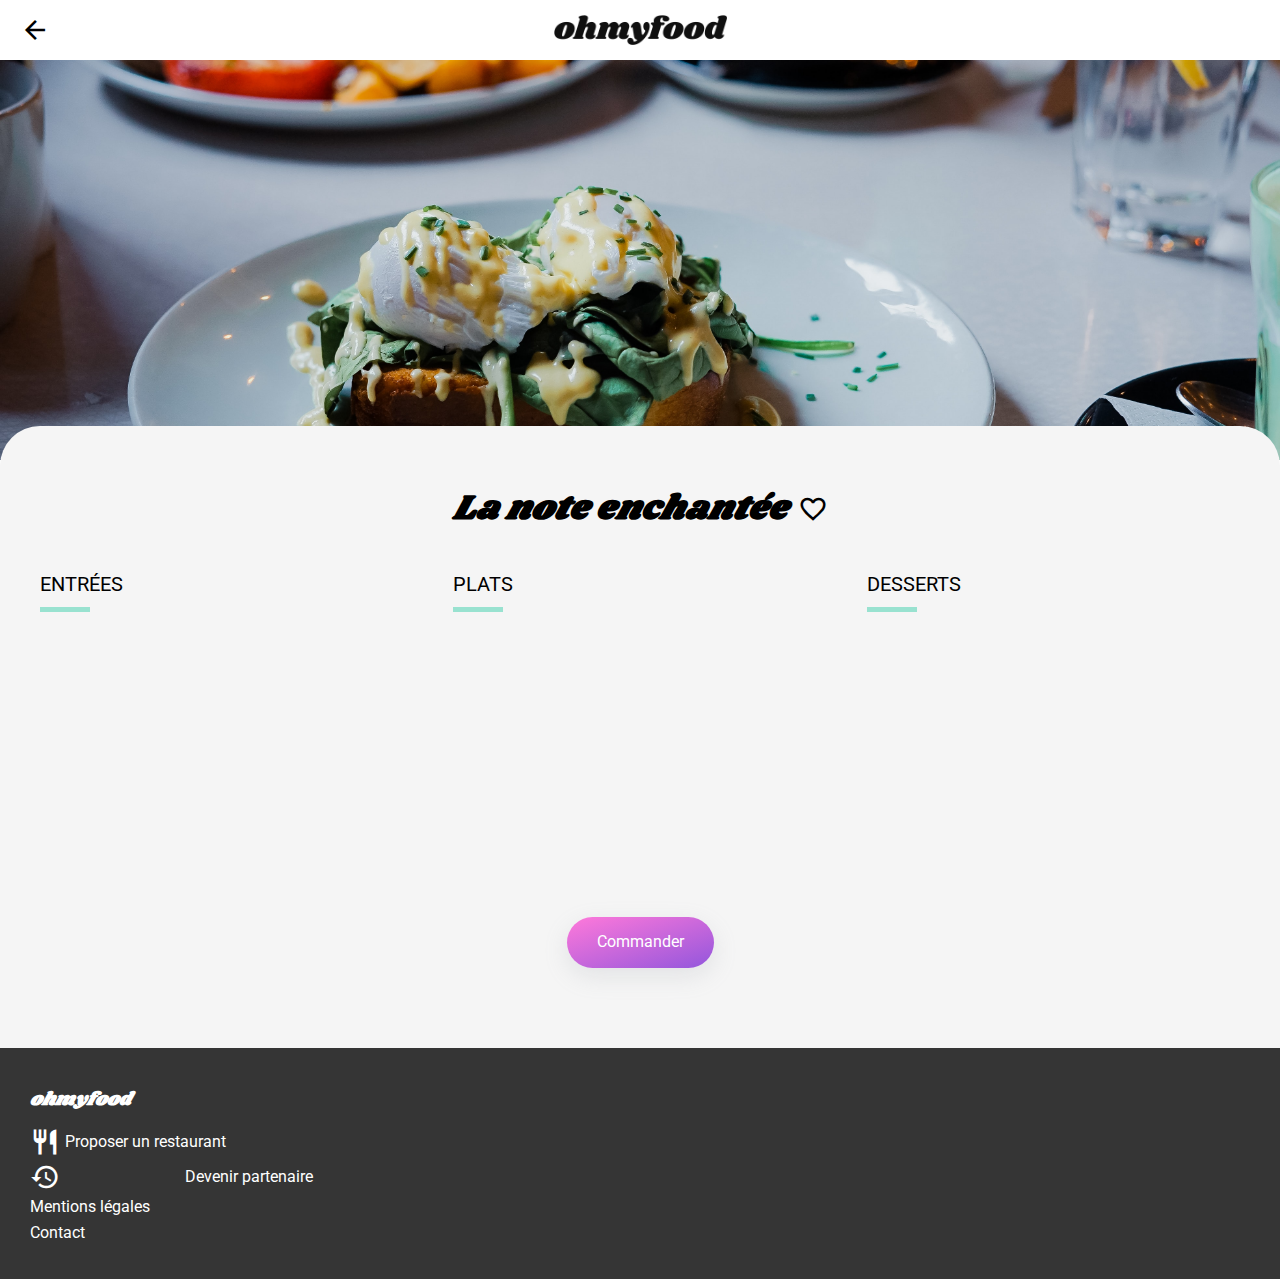
<file: restaurants/a_la_francaise.html>
<!DOCTYPE html>
<html lang="en">

<head>
    <link rel="stylesheet" href="../design/style.css">
    <link rel="stylesheet" href="../design/responsive.css">
    <link rel="preconnect" href="https://fonts.gstatic.com">
    <link
        href="https://fonts.googleapis.com/css2?family=Roboto:ital,wght@0,100;0,300;0,400;0,500;0,700;0,900;1,100;1,300;1,400;1,500;1,700;1,900&family=Shrikhand&display=swap"
        rel="stylesheet">
    <link href="https://fonts.googleapis.com/icon?family=Material+Icons" rel="stylesheet">
    <link rel="icon" href="../logos/icon_site.png">
    <meta charset="UTF-8">
    <meta http-equiv="X-UA-Compatible" content="IE=edge">
    <meta name="viewport" content="width=device-width, initial-scale=1.0">
    <title>La note enchantée - Oh my food!</title>
</head>

<body>
    <header class="header">
        <a href="../index.html" class="backLink">
            <span id="arrowIcon" class="material-icons">arrow_back</span>
        </a>
        <img class="headerLogo" src="../images/ohmyfood.png" height="30" width="173" alt="Ohmyfood logo">
    </header>
    <main>
        <img class="menuRestaurantImage" src="../images/A_la_francaise.jpg"
            alt="La note enchantée" width="302" height="378">
        <section class="menuWrapper">
            <header class="menuHeader">
                <h1 class="menuRestaurantTitle">La note enchantée</h1>
                <span class="favoriteIcon material-icons">favorite</span>
                <span class="addFavoriteIcon material-icons">favorite_border</span>
            </header>
            <div class="allMenus">
                <section class="menuList">
                    <h2 class="menuCategoryTitle">Entrées</h2>
                    <article class="menuItem">
                        <div class="menuInfo">
                            <div class="menuText">
                                <h3 class="menuTitle">Tartare de poulpe acidulé</h3>
                                <p class="menuDetails">Aux zestes d'orange</p>
                            </div>
                            <p class="menuPrice"> 25€</p>
                        </div>
                        <div class="menuSelection">
                            <span class="material-icons checkIcon">check_circle</span>
                        </div>
                    </article>
                    <article class="menuItem">
                        <div class="menuInfo">
                            <div class="menuText">
                                <h3 class="menuTitle">Velouté de légumes d'antan</h3>
                                <p class="menuDetails">Carotte, panais, topinambour</p>
                            </div>
                            <p class="menuPrice"> 35€</p>
                        </div>
                        <div class="menuSelection">
                            <span class="material-icons checkIcon">check_circle</span>
                        </div>
                    </article>
                    <article class="menuItem">
                        <div class="menuInfo">
                            <div class="menuText">
                                <h3 class="menuTitle">Soupe à l'oignon</h3>
                                <p class="menuDetails">Revisitée</p>
                            </div>
                            <p class="menuPrice"> 20€</p>
                        </div>
                        <div class="menuSelection">
                            <span class="material-icons checkIcon">check_circle</span>
                        </div>
                    </article>
                </section>
                <section class="menuList">
                    <h2 class="menuCategoryTitle">Plats</h2>
                    <article class="menuItem">
                        <div class="menuInfo">
                            <div class="menuText">
                                <h3 class="menuTitle">Coquilles Saint-Jacques</h3>
                                <p class="menuDetails">Accompagnées d'une purée de panais</p>
                            </div>
                            <p class="menuPrice">40€</p>
                        </div>
                        <div class="menuSelection">
                            <span class="material-icons checkIcon">check_circle</span>
                        </div>
                    </article>
                    <article class="menuItem">
                        <div class="menuInfo">
                            <div class="menuText">
                                <h3 class="menuTitle">Magret de canard</h3>
                                <p class="menuDetails">Et parmentier de pommes de terre</p>
                            </div>
                            <p class="menuPrice"> 35€</p>
                        </div>
                        <div class="menuSelection">
                            <span class="material-icons checkIcon">check_circle</span>
                        </div>
                    </article>
                    <article class="menuItem">
                        <div class="menuInfo">
                            <div class="menuText">
                                <h3 class="menuTitle">Pigeonneau d’Ille-et-Vilaine</h3>
                                <p class="menuDetails">Sur son lit de gnocchis aux légumes</p>
                            </div>
                            <p class="menuPrice"> 44€</p>
                        </div>
                        <div class="menuSelection">
                            <span class="material-icons checkIcon">check_circle</span>
                        </div>
                    </article>
                </section>
                <section class="menuList">
                    <h2 class="menuCategoryTitle">Desserts</h2>
                    <article class="menuItem">
                        <div class="menuInfo">
                            <div class="menuText">
                                <h3 class="menuTitle">Pétales de violettes glacés</h3>
                                <p class="menuDetails">Et purée de noisettes</p>
                            </div>
                            <p class="menuPrice">18€</p>
                        </div>
                        <div class="menuSelection">
                            <span class="material-icons checkIcon">check_circle</span>
                        </div>
                    </article>
                    <article class="menuItem">
                        <div class="menuInfo">
                            <div class="menuText">
                                <h3 class="menuTitle">Fondant au chocolat</h3>
                                <p class="menuDetails">Revisité</p>
                            </div>
                            <p class="menuPrice">22€</p>
                        </div>
                        <div class="menuSelection">
                            <span class="material-icons checkIcon">check_circle</span>
                        </div>
                    </article>
                    <article class="menuItem">
                        <div class="menuInfo">
                            <div class="menuText">
                                <h3 class="menuTitle">Millefeuille croustillant</h3>
                                <p class="menuDetails">Myrtilles et pâte d’amande</p>
                            </div>
                            <p class="menuPrice">23€</p>
                        </div>
                        <div class="menuSelection">
                            <span id="checkIcon" class="material-icons checkIcon">check_circle</span>
                        </div>
                    </article>
                </section>
            </div>
            <div class="mainButton">
                Commander
            </div>
        </section>
    </main>
    <footer>
        <h3 class="footerTitle">ohmyfood</h3>
        <nav>
            <a href="#" class="footerLink">
                <span class="material-icons footerIcon">restaurant</span>
                Proposer un restaurant
            </a>
            <a href="#" class="footerLink">
                <span class="material-icons footerIcon">history_edu</span>
                Devenir partenaire
            </a>
            <a href="#" class="footerLink">Mentions légales</a>
            <a href="mailto:wael060606@gmail.com" class="footerLink">Contact</a>
        </nav>
    </footer>
</body>

</html>
</file>
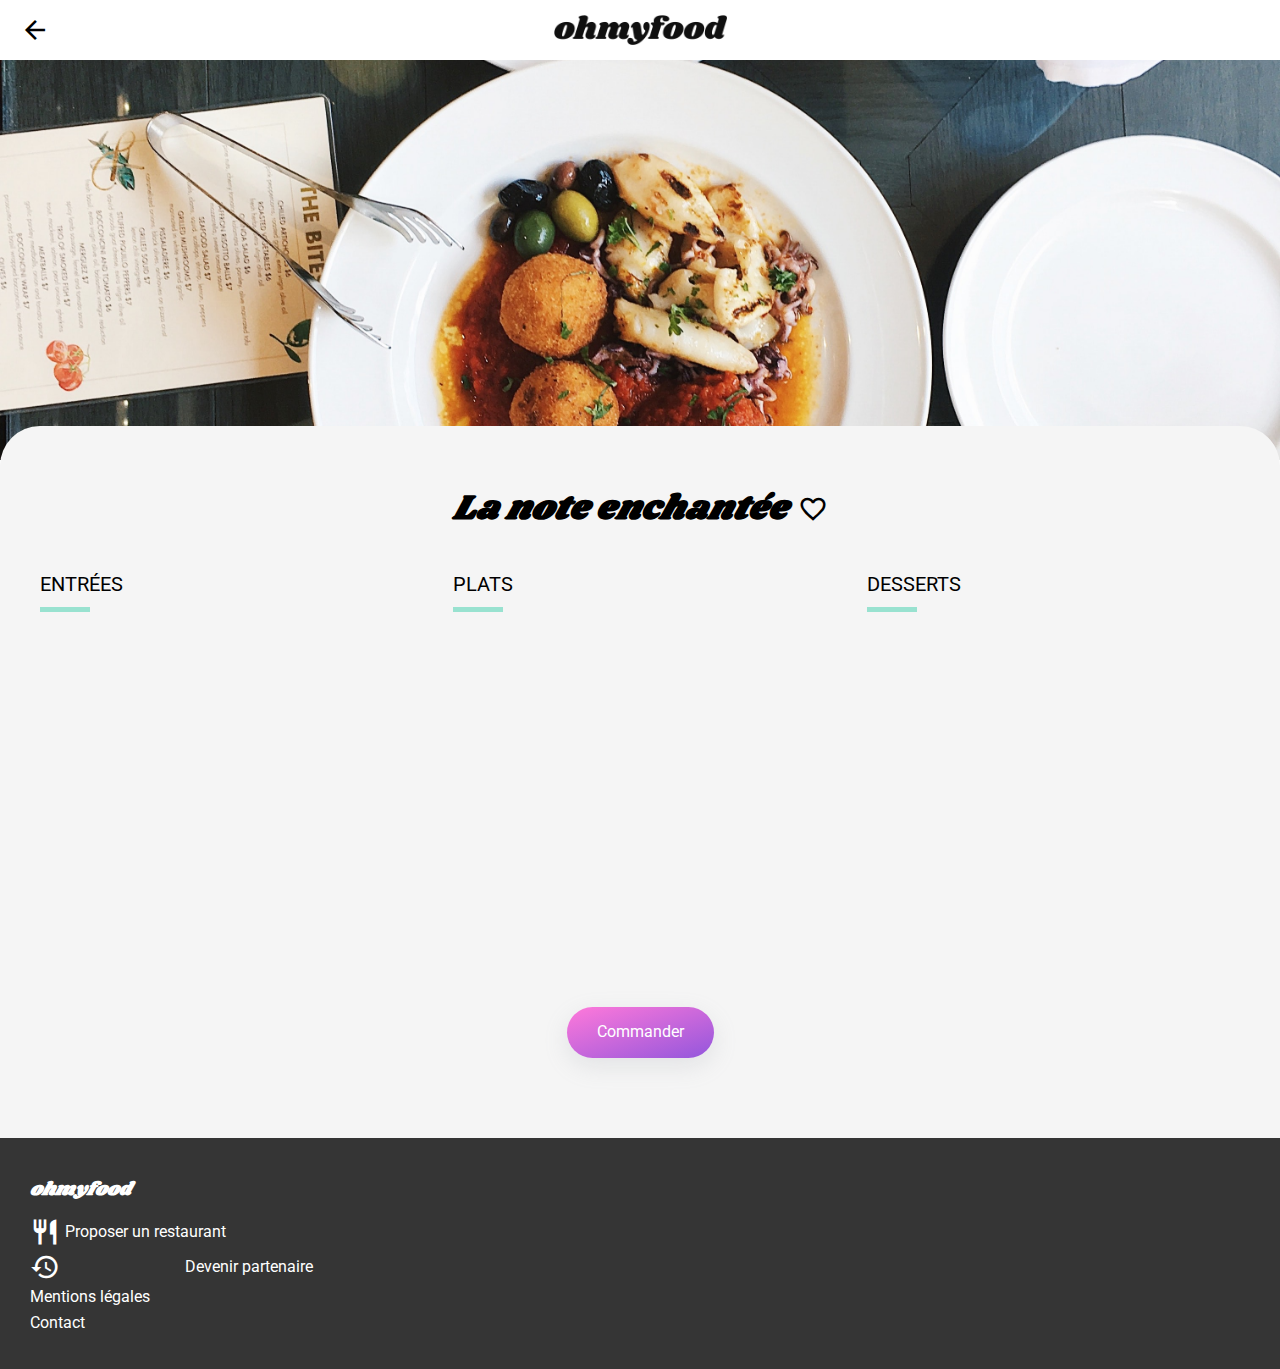
<file: restaurants/La_note_enchantee.html>
<!DOCTYPE html>
<html lang="en">

<head>
    <link rel="stylesheet" href="../design/style.css">
    <link rel="stylesheet" href="../design/responsive.css">
    <link rel="preconnect" href="https://fonts.gstatic.com">
    <link
        href="https://fonts.googleapis.com/css2?family=Roboto:ital,wght@0,100;0,300;0,400;0,500;0,700;0,900;1,100;1,300;1,400;1,500;1,700;1,900&family=Shrikhand&display=swap"
        rel="stylesheet">
    <link href="https://fonts.googleapis.com/icon?family=Material+Icons" rel="stylesheet">
    <link rel="icon" href="../logos/icon_site.png">
    <meta charset="UTF-8">
    <meta http-equiv="X-UA-Compatible" content="IE=edge">
    <meta name="viewport" content="width=device-width, initial-scale=1.0">
    <title>La note enchantée - Oh my food!</title>
</head>

<body>
    <header class="header">
        <a href="../index.html" class="backLink">
            <span id="arrowIcon" class="material-icons">arrow_back</span>
        </a>
        <img class="headerLogo" src="../images/ohmyfood.png" height="30" width="173" alt="Ohmyfood logo">
    </header>
    <main>
        <img class="menuRestaurantImage" src="../images/La_note_enchantee.jpg" alt="La note enchantée"
            width="302" height="378">
        <section class="menuWrapper">
            <header class="menuHeader">
                <h1 class="menuRestaurantTitle">La note enchantée</h1>
                <span class="favoriteIcon material-icons">favorite</span>
                <span class="addFavoriteIcon material-icons">favorite_border</span>
            </header>
            <div class="allMenus">
                <section class="menuList">
                    <h2 class="menuCategoryTitle">Entrées</h2>
                    <article class="menuItem">
                        <div class="menuInfo">
                            <div class="menuText">
                                <h3 class="menuTitle">Ravioles de foie gras</h3>
                                <p class="menuDetails">Accompagnés de leur crème à la truffe</p>
                            </div>
                            <p class="menuPrice"> 25€</p>
                        </div>
                        <div class="menuSelection">
                            <span class="material-icons checkIcon">check_circle</span>
                        </div>
                    </article>
                    <article class="menuItem">
                        <div class="menuInfo">
                            <div class="menuText">
                                <h3 class="menuTitle">Caviar osciètre</h3>
                                <p class="menuDetails">Sur blini à la farine de blé noir</p>
                            </div>
                            <p class="menuPrice"> 35€</p>
                        </div>
                        <div class="menuSelection">
                            <span class="material-icons checkIcon">check_circle</span>
                        </div>
                    </article>
                    <article class="menuItem">
                        <div class="menuInfo">
                            <div class="menuText">
                                <h3 class="menuTitle">Homard et espuma de potiron</h3>
                                <p class="menuDetails">Mariné aux zestes d'orange</p>
                            </div>
                            <p class="menuPrice"> 20€</p>
                        </div>
                        <div class="menuSelection">
                            <span class="material-icons checkIcon">check_circle</span>
                        </div>
                    </article>
                    <article class="menuItem">
                        <div class="menuInfo">
                            <div class="menuText">
                                <h3 class="menuTitle">Foie gras de canard cuit entier</h3>
                                <p class="menuDetails">Confiture de figue et pain toasté</p>
                            </div>
                            <p class="menuPrice"> 35€</p>
                        </div>
                        <div class="menuSelection">
                            <span class="material-icons checkIcon">check_circle</span>
                        </div>
                    </article>
                </section>
                <section class="menuList">
                    <h2 class="menuCategoryTitle">Plats</h2>
                    <article class="menuItem">
                        <div class="menuInfo">
                            <div class="menuText">
                                <h3 class="menuTitle">Noix de coquilles Saint-Jacques</h3>
                                <p class="menuDetails">Sur lit de purée de céleri-rave</p>
                            </div>
                            <p class="menuPrice">40€</p>
                        </div>
                        <div class="menuSelection">
                            <span class="material-icons checkIcon">check_circle</span>
                        </div>
                    </article>
                    <article class="menuItem">
                        <div class="menuInfo">
                            <div class="menuText">
                                <h3 class="menuTitle">Langoustine poêlée</h3>
                                <p class="menuDetails">Purée de patate douce</p>
                            </div>
                            <p class="menuPrice"> 35€</p>
                        </div>
                        <div class="menuSelection">
                            <span class="material-icons checkIcon">check_circle</span>
                        </div>
                    </article>
                    <article class="menuItem">
                        <div class="menuInfo">
                            <div class="menuText">
                                <h3 class="menuTitle">Mijoté de queue de boeuf</h3>
                                <p class="menuDetails">Et riz sauvage aux zestes de citron</p>
                            </div>
                            <p class="menuPrice"> 44€</p>
                        </div>
                        <div class="menuSelection">
                            <span class="material-icons checkIcon">check_circle</span>
                        </div>
                    </article>
                </section>
                <section class="menuList">
                    <h2 class="menuCategoryTitle">Desserts</h2>
                    <article class="menuItem">
                        <div class="menuInfo">
                            <div class="menuText">
                                <h3 class="menuTitle">Macaron noisette et chocolat</h3>
                                <p class="menuDetails">Glace au caramel brun et sel de Guérande</p>
                            </div>
                            <p class="menuPrice">18€</p>
                        </div>
                        <div class="menuSelection">
                            <span class="material-icons checkIcon">check_circle</span>
                        </div>
                    </article>
                    <article class="menuItem">
                        <div class="menuInfo">
                            <div class="menuText">
                                <h3 class="menuTitle">Baba au rhum revisité</h3>
                                <p class="menuDetails">Avec son coulis de citron</p>
                            </div>
                            <p class="menuPrice">22€</p>
                        </div>
                        <div class="menuSelection">
                            <span class="material-icons checkIcon">check_circle</span>
                        </div>
                    </article>
                    <article class="menuItem">
                        <div class="menuInfo">
                            <div class="menuText">
                                <h3 class="menuTitle">Tarte au citron meringuée</h3>
                                <p class="menuDetails">Déstructurée</p>
                            </div>
                            <p class="menuPrice">23€</p>
                        </div>
                        <div class="menuSelection">
                            <span class="material-icons checkIcon">check_circle</span>
                        </div>
                    </article>
                </section>
            </div>
            <div class="mainButton">
                Commander
            </div>
        </section>
    </main>
    <footer>
        <h3 class="footerTitle">ohmyfood</h3>
        <nav>
            <a href="#" class="footerLink">
                <span class="material-icons footerIcon">restaurant</span>
                Proposer un restaurant
            </a>
            <a href="#" class="footerLink">
                <span class="material-icons footerIcon">history_edu</span>
                Devenir partenaire
            </a>
            <a href="#" class="footerLink">Mentions légales</a>
            <a href="mailto:wael060606@gmail.com" class="footerLink">Contact</a>
        </nav>
    </footer>
</body>

</html>
</file>
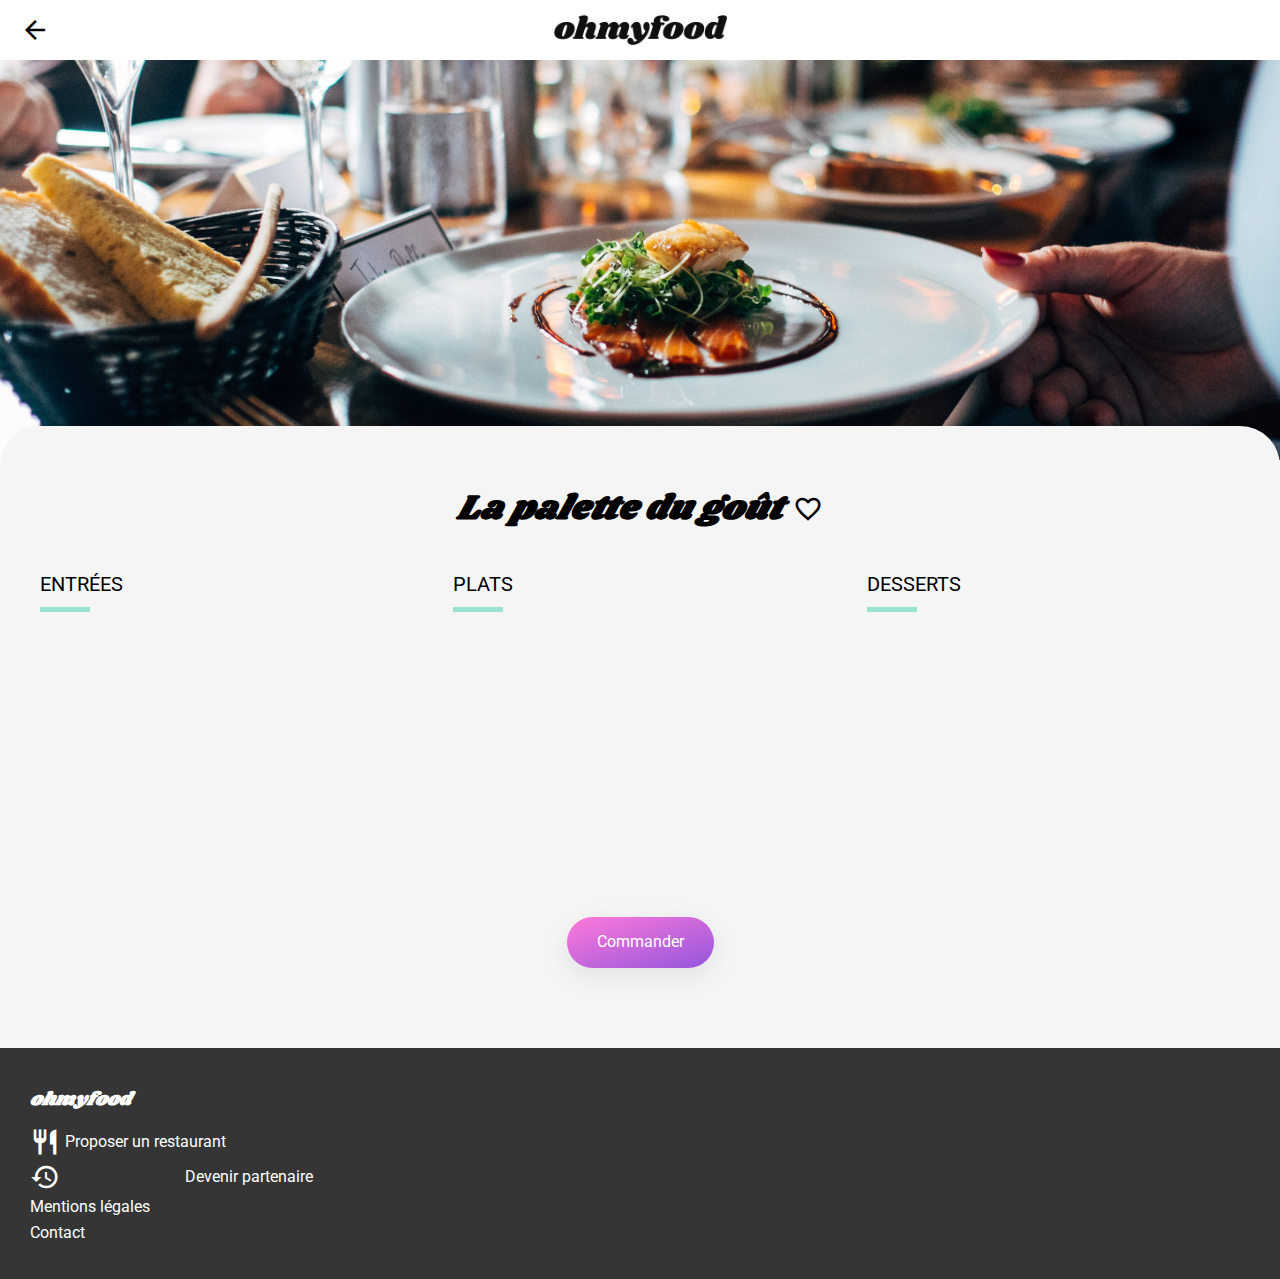
<file: restaurants/la_palette_du_gout.html>
<!DOCTYPE html>
<html lang="en">

<head>
    <link rel="stylesheet" href="../design/style.css">
    <link rel="stylesheet" href="../design/responsive.css">
    <link rel="preconnect" href="https://fonts.gstatic.com">
    <link
        href="https://fonts.googleapis.com/css2?family=Roboto:ital,wght@0,100;0,300;0,400;0,500;0,700;0,900;1,100;1,300;1,400;1,500;1,700;1,900&family=Shrikhand&display=swap"
        rel="stylesheet">
    <link href="https://fonts.googleapis.com/icon?family=Material+Icons" rel="stylesheet">
    <link rel="icon" href="../logos/icon_site.png">
    <meta charset="UTF-8">
    <meta http-equiv="X-UA-Compatible" content="IE=edge">
    <meta name="viewport" content="width=device-width, initial-scale=1.0">
    <title>La palette du goût - Oh my food!</title>
</head>

<body>
    <header class="header">
        <a href="../index.html" class="backLink">
            <span id="arrowIcon" class="material-icons">arrow_back</span>
        </a>
        <img class="headerLogo" src="../images/ohmyfood.png" height="30" width="173" alt="Ohmyfood logo">
    </header>
    <main>
        <img class="menuRestaurantImage" src="../images/La_palette_du_gout.jpg"
            alt="La note enchantée" width="302" height="378">
        <section class="menuWrapper">
            <header class="menuHeader">
                <h1 class="menuRestaurantTitle">La palette du goût</h1>
                <span class="favoriteIcon material-icons">favorite</span>
                <span class="addFavoriteIcon material-icons">favorite_border</span>
            </header>
            <div class="allMenus">
                <section class="menuList">
                    <h2 class="menuCategoryTitle">Entrées</h2>
                    <article class="menuItem">
                        <div class="menuInfo">
                            <div class="menuText">
                                <h3 class="menuTitle">Fricassée d'escargot</h3>
                                <p class="menuDetails">Au piment d'Espelette</p>
                            </div>
                            <p class="menuPrice"> 25€</p>
                        </div>
                        <div class="menuSelection">
                            <span class="material-icons checkIcon">check_circle</span>
                        </div>
                    </article>
                    <article class="menuItem">
                        <div class="menuInfo">
                            <div class="menuText">
                                <h3 class="menuTitle">Foie gras de canard mi-cuit</h3>
                                <p class="menuDetails">Et ses copeaux de truffe noire</p>
                            </div>
                            <p class="menuPrice"> 35€</p>
                        </div>
                        <div class="menuSelection">
                            <span class="material-icons checkIcon">check_circle</span>
                        </div>
                    </article>
                    <article class="menuItem">
                        <div class="menuInfo">
                            <div class="menuText">
                                <h3 class="menuTitle">Oeuf au plat</h3>
                                <p class="menuDetails">Assaisonné à la truffe sur lit de caviar</p>
                            </div>
                            <p class="menuPrice"> 20€</p>
                        </div>
                        <div class="menuSelection">
                            <span class="material-icons checkIcon">check_circle</span>
                        </div>
                    </article>
                </section>
                <section class="menuList">
                    <h2 class="menuCategoryTitle">Plats</h2>
                    <article class="menuItem">
                        <div class="menuInfo">
                            <div class="menuText">
                                <h3 class="menuTitle">Filet de boeuf aux herbes</h3>
                                <p class="menuDetails">Accompagné de sa ribambelle de légumes</p>
                            </div>
                            <p class="menuPrice">40€</p>
                        </div>
                        <div class="menuSelection">
                            <span class="material-icons checkIcon">check_circle</span>
                        </div>
                    </article>
                    <article class="menuItem">
                        <div class="menuInfo">
                            <div class="menuText">
                                <h3 class="menuTitle">Parmentier de queue de boeuf</h3>
                                <p class="menuDetails">À la truffe noire sur sa purée de panais</p>
                            </div>
                            <p class="menuPrice"> 35€</p>
                        </div>
                        <div class="menuSelection">
                            <span class="material-icons checkIcon">check_circle</span>
                        </div>
                    </article>
                    <article class="menuItem">
                        <div class="menuInfo">
                            <div class="menuText">
                                <h3 class="menuTitle">Filet de turbot</h3>
                                <p class="menuDetails">Aux agrumes</p>
                            </div>
                            <p class="menuPrice"> 44€</p>
                        </div>
                        <div class="menuSelection">
                            <span class="material-icons checkIcon">check_circle</span>
                        </div>
                    </article>
                </section>
                <section class="menuList">
                    <h2 class="menuCategoryTitle">Desserts</h2>
                    <article class="menuItem">
                        <div class="menuInfo">
                            <div class="menuText">
                                <h3 class="menuTitle">Paris-Brest</h3>
                                <p class="menuDetails">Revisité</p>
                            </div>
                            <p class="menuPrice">18€</p>
                        </div>
                        <div class="menuSelection">
                            <span class="material-icons checkIcon">check_circle</span>
                        </div>
                    </article>
                    <article class="menuItem">
                        <div class="menuInfo">
                            <div class="menuText">
                                <h3 class="menuTitle">Macaron au chocolat d'exception</h3>
                                <p class="menuDetails">Et glace à la vanille de Madagascar</p>
                            </div>
                            <p class="menuPrice">22€</p>
                        </div>
                        <div class="menuSelection">
                            <span class="material-icons checkIcon">check_circle</span>
                        </div>
                    </article>
                    <article class="menuItem">
                        <div class="menuInfo">
                            <div class="menuText">
                                <h3 class="menuTitle">Mousse au chocolat</h3>
                                <p class="menuDetails">Au piment d'Espelette et à la truffe noire</p>
                            </div>
                            <p class="menuPrice">23€</p>
                        </div>
                        <div class="menuSelection">
                            <span class="material-icons checkIcon">check_circle</span>
                        </div>
                    </article>
                </section>
            </div>
            <div class="mainButton">
                Commander
            </div>
        </section>
    </main>
    <footer>
        <h3 class="footerTitle">ohmyfood</h3>
        <nav>
            <a href="#" class="footerLink">
                <span class="material-icons footerIcon">restaurant</span>
                Proposer un restaurant
            </a>
            <a href="#" class="footerLink">
                <span class="material-icons footerIcon">history_edu</span>
                Devenir partenaire
            </a>
            <a href="#" class="footerLink">Mentions légales</a>
            <a href="mailto:wael060606@gmail.com" class="footerLink">Contact</a>
        </nav>
    </footer>
</body>

</html>
</file>
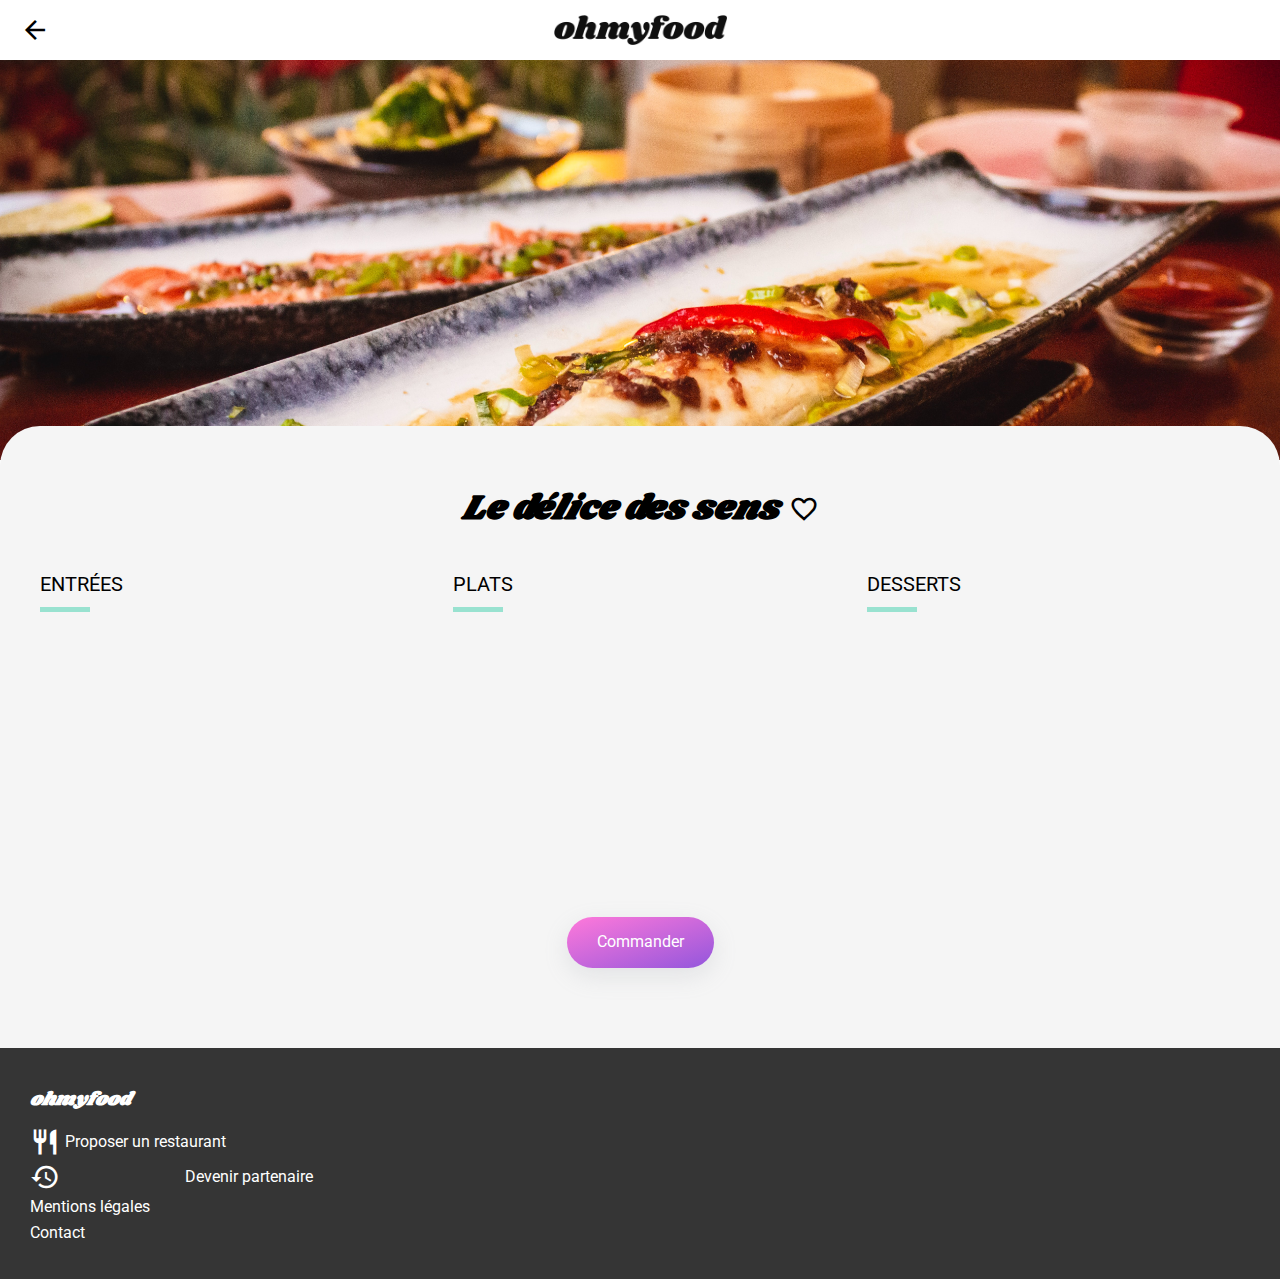
<file: restaurants/le_delice_des_sens.html>
<!DOCTYPE html>
<html lang="en">

<head>
    <link rel="stylesheet" href="../design/style.css">
    <link rel="stylesheet" href="../design/responsive.css">
    <link rel="preconnect" href="https://fonts.gstatic.com">
    <link
        href="https://fonts.googleapis.com/css2?family=Roboto:ital,wght@0,100;0,300;0,400;0,500;0,700;0,900;1,100;1,300;1,400;1,500;1,700;1,900&family=Shrikhand&display=swap"
        rel="stylesheet">
    <link href="https://fonts.googleapis.com/icon?family=Material+Icons" rel="stylesheet">
    <link rel="icon" href="../logos/icon_site.png">
    <meta charset="UTF-8">
    <meta http-equiv="X-UA-Compatible" content="IE=edge">
    <meta name="viewport" content="width=device-width, initial-scale=1.0">
    <title>Le délice des sens - Oh my food!</title>
</head>

<body>
    <header class="header">
        <a href="../index.html" class="backLink">
            <span id="arrowIcon" class="material-icons">arrow_back</span>
        </a>
        <img class="headerLogo" src="../images/ohmyfood.png" height="30" width="173" alt="Ohmyfood logo">
    </header>
    <main>
        <img class="menuRestaurantImage" src="../images/Le_delice_des_sens.jpg"
            alt="La note enchantée" width="302" height="378">
        <section class="menuWrapper">
            <header class="menuHeader">
                <h1 class="menuRestaurantTitle">Le délice des sens</h1>
                <span class="favoriteIcon material-icons">favorite</span>
                <span class="addFavoriteIcon material-icons">favorite_border</span>
            </header>
            <div class="allMenus">
                <section class="menuList">
                    <h2 class="menuCategoryTitle">Entrées</h2>
                    <article class="menuItem">
                        <div class="menuInfo">
                            <div class="menuText">
                                <h3 class="menuTitle">Tartare de thon</h3>
                                <p class="menuDetails">Assaisonné au yuzu</p>
                            </div>
                            <p class="menuPrice"> 25€</p>
                        </div>
                        <div class="menuSelection">
                            <span class="material-icons checkIcon">check_circle</span>
                        </div>
                    </article>
                    <article class="menuItem">
                        <div class="menuInfo">
                            <div class="menuText">
                                <h3 class="menuTitle">Bouchée de homard croustillant</h3>
                                <p class="menuDetails">Et sa farandole de petits légumes</p>
                            </div>
                            <p class="menuPrice"> 35€</p>
                        </div>
                        <div class="menuSelection">
                            <span class="material-icons checkIcon">check_circle</span>
                        </div>
                    </article>
                    <article class="menuItem">
                        <div class="menuInfo">
                            <div class="menuText">
                                <h3 class="menuTitle">Velouté de cèpes</h3>
                                <p class="menuDetails">Aux truffes</p>
                            </div>
                            <p class="menuPrice"> 20€</p>
                        </div>
                        <div class="menuSelection">
                            <span class="material-icons checkIcon">check_circle</span>
                        </div>
                    </article>
                </section>
                <section class="menuList">
                    <h2 class="menuCategoryTitle">Plats</h2>
                    <article class="menuItem">
                        <div class="menuInfo">
                            <div class="menuText">
                                <h3 class="menuTitle">Poulet rôti aux herbes de Provence</h3>
                                <p class="menuDetails">Et sa crème de truffe</p>
                            </div>
                            <p class="menuPrice">40€</p>
                        </div>
                        <div class="menuSelection">
                            <span class="material-icons checkIcon">check_circle</span>
                        </div>
                    </article>
                    <article class="menuItem">
                        <div class="menuInfo">
                            <div class="menuText">
                                <h3 class="menuTitle">Langouste rôtie</h3>
                                <p class="menuDetails">Et ses légumes de saison</p>
                            </div>
                            <p class="menuPrice"> 35€</p>
                        </div>
                        <div class="menuSelection">
                            <span class="material-icons checkIcon">check_circle</span>
                        </div>
                    </article>
                    <article class="menuItem">
                        <div class="menuInfo">
                            <div class="menuText">
                                <h3 class="menuTitle">Côte de boeuf Angus</h3>
                                <p class="menuDetails">Et sa purée de panais</p>
                            </div>
                            <p class="menuPrice"> 44€</p>
                        </div>
                        <div class="menuSelection">
                            <span class="material-icons checkIcon">check_circle</span>
                        </div>
                    </article>
                </section>
                <section class="menuList">
                    <h2 class="menuCategoryTitle">Desserts</h2>
                    <article class="menuItem">
                        <div class="menuInfo">
                            <div class="menuText">
                                <h3 class="menuTitle">Farandole de desserts</h3>
                                <p class="menuDetails">Du chef</p>
                            </div>
                            <p class="menuPrice">18€</p>
                        </div>
                        <div class="menuSelection">
                            <span class="material-icons checkIcon">check_circle</span>
                        </div>
                    </article>
                    <article class="menuItem">
                        <div class="menuInfo">
                            <div class="menuText">
                                <h3 class="menuTitle">Crème brulée</h3>
                                <p class="menuDetails">Revisitée</p>
                            </div>
                            <p class="menuPrice">22€</p>
                        </div>
                        <div class="menuSelection">
                            <span class="material-icons checkIcon">check_circle</span>
                        </div>
                    </article>
                    <article class="menuItem">
                        <div class="menuInfo">
                            <div class="menuText">
                                <h3 class="menuTitle">Tiramisu</h3>
                                <p class="menuDetails">À la noisette</p>
                            </div>
                            <p class="menuPrice">23€</p>
                        </div>
                        <div class="menuSelection">
                            <span class="material-icons checkIcon">check_circle</span>
                        </div>
                    </article>
                </section>
            </div>
            <div class="mainButton">
                Commander
            </div>
        </section>
    </main>
    <footer>
        <h3 class="footerTitle">ohmyfood</h3>
        <nav>
            <a href="#" class="footerLink">
                <span class="material-icons footerIcon">restaurant</span>
                Proposer un restaurant
            </a>
            <a href="#" class="footerLink">
                <span class="material-icons footerIcon">history_edu</span>
                Devenir partenaire
            </a>
            <a href="#" class="footerLink">Mentions légales</a>
            <a href="mailto:wael060606@gmail.com" class="footerLink">Contact</a>
        </nav>
    </footer>
</body>

</html>
</file>
<file: design/style.css>
@keyframes slideup {
    from {
        transform: translatey(20px);
        opacity: 0%;
    }

    to {
        transform: translatey(0px);
        opacity: 100%;
    }
}

@keyframes fadein {
    from {
        opacity: 0%;
    }

    to {
        opacity: 100%;
    }
}

@keyframes fadeout {
    from {
        opacity: 100%;
    }

    to {
        opacity: 0%;
        visibility: hidden;
    }
}

@keyframes spinner {
    from {
        transform: rotate(0deg);
    }

    to {
        transform: rotate(360deg);
    }
}

@keyframes spinneroff {
    from {
        transform: rotate(360deg);
    }

    to {
        transform: rotate(0deg);
    }
}

* {
    margin: 0;
    box-sizing: border-box;
}

html {
    font-size: 62.5%;
    line-height: 1.3;
}

body {
    font-size: 1.6rem;
    font-family: "Roboto", sans-serif;
    margin: 0 0;
}

a {
    color: inherit;
    text-decoration: inherit;
}

.header {
    background: white;
    z-index: 2;
    font-family: "Shrikhand", cursive;
    font-size: 2.5rem;
    height: 6rem;
    box-shadow: rgba(149, 157, 165, 0.2) 0px 8px 24px;
    top: 0;
    display: flex;
    align-items: center;
}

.header .backLink {
    margin-left: 2rem;
    position: absolute;
    cursor: pointer;
    display: flex;
    align-items: center;
}

.header .headerLogo {
    margin: auto;
    height: 3rem;
}

main {
    position: relative;
}

footer {
    width: 100%;
    background: #353535;
    color: white;
    padding: 3rem;
    display: flex;
    flex-direction: column;
}

footer .footerTitle {
    font-family: "Shrikhand", cursive;
    font-style: italic;
    font-weight: 700;
    margin: 1rem 0rem;
}

footer .footerLink {
    margin: 0.5rem 0rem;
    align-items: center;
    display: flex;
    gap: 0.5rem;
}

footer .material-icons.footerIcon {
    font-size: 1.5rem;
}

.material-icons{
    font-size: 30px!important;
}

.mainButton {
    color: white;
    padding: 1.5rem 3rem;
    text-align: center;
    background: #ff79da;
    background: linear-gradient(162deg, #ff79da 0%, #9356dc 100%);
    width: min-content;
    white-space: nowrap;
    margin: 4rem auto;
    border-radius: 30px;
    box-shadow: rgba(149, 157, 165, 0.2) 0px 8px 24px;
    cursor: pointer;
    transition: 0.2s ease-in-out;
}

.mainButton:hover {
    filter: brightness(1.1);
    box-shadow: rgba(50, 50, 93, 0.25) 0px 30px 60px -12px, rgba(0, 0, 0, 0.3) 0px 18px 36px -18px;
}

.favoriteIcon {
    cursor: pointer;
    opacity: 0%;
    background: linear-gradient(162deg, #ff79da 0%, #9356dc 100%);
    background-clip: text;
    -webkit-background-clip: text;
    -webkit-text-fill-color: transparent;
    grid-area: 1/2;
    transition: opacity 0.3s ease-in-out;
    position: relative;
}

.favoriteIcon:hover {
    opacity: 100%;
}

.favoriteIcon:hover~.addFavoriteIcon {
    color: #9356dc;
}

.addFavoriteIcon {
    cursor: pointer;
    grid-area: 1/2;
    transition: color 0.2s ease-in-out;
}

.heroItem {
    background: whitesmoke;
    padding: 3rem;
    display: flex;
    text-align: center;
    flex-direction: column;
    justify-content: center;
}

.heroItem .heroTitle {
    font-size: 2.6rem;
    padding: 2rem;
}

.heroItem .heroText {
    font-size: 1.8rem;
    font-weight: 200;
}

.homeSection {
    padding: 6rem 2rem;
}

.homeSection .sectionTitle {
    margin-bottom: 2rem;
}

.locationItem {
    background: #eaeaea;
    font-weight: 500;
    padding: 2rem;
    display: flex;
    align-items: center;
    justify-content: center;
    gap: 0.5rem;
}

.gridList {
    display: grid;
    row-gap: 2rem;
}

.orderCard {
    background: #f6f6f6;
    padding: 3rem;
    box-shadow: rgba(50, 50, 93, 0) 0px 5px 20px 0px, rgba(0, 0, 0, 0.3) -1px 5px 30px -10px;
    border-radius: 2rem;
    margin-left: 1.5rem;
    position: relative;
    display: flex;
    align-items: center;
    gap: 2rem;
}

.orderCard .orderNumber {
    background: #9356dc;
    color: white;
    width: 3rem;
    height: 3rem;
    border-radius: 50%;
    position: absolute;
    left: -1.5rem;
    display: flex;
    align-items: center;
    justify-content: center;
}

.orderCard .orderIcon {
    color: #7e7e7e;
}

.restaurantSection {
    background: #f6f6f6;
}

.restaurantItem {
    width: 100%;
    min-width: 2.3rem;
    border-radius: 2rem;
    box-shadow: rgba(149, 157, 165, 0.2) 0px 8px 24px;
    cursor: pointer;
    position: relative;
    transition: filter 0.2s ease-in-out, box-shadow 0.2s ease-in-out;
}

.restaurantItem:hover {
    filter: brightness(1.1);
    box-shadow: rgba(50, 50, 93, 0.25) 0px 30px 60px -12px, rgba(0, 0, 0, 0.3) 0px 18px 36px -18px;
}

.restaurantItem .restaurantImage {
    height: 18rem;
    object-fit: cover;
    width: 100%;
    border-radius: 2rem 2rem 0 0;
}

.restaurantItem .restaurantInfo {
    padding: 2rem;
    display: grid;
    grid-template-columns: auto auto;
    align-items: center;
    justify-content: space-between;
}

.restaurantItem .restaurantName {
    font-weight: 600;
    margin-bottom: 0.5rem;
    font-size: 1.6rem;
}

.tag {
    background: #a9e0d1;
    color: #3b8468;
    font-weight: 500;
    padding: 0.7rem 1.5rem;
    border-radius: 0.3rem;
    position: absolute;
    top: 1.5rem;
    right: 1.5rem;
}

.noEffects {
    text-decoration: none;
}

.gridList{
    max-width: 1280px;
    margin: auto;
    padding-bottom: 2%;
    position: relative;
    display: grid;
    grid-template-columns: repeat(2, 1fr)!important;
    column-gap: 2rem;
    row-gap: 2rem;
}

.gridList2{
    grid-template-columns: repeat(auto-fit, minmax(25rem, 1fr))!important;
}

.menuRestaurantImage {
    object-fit: cover;
    width: 100%;
    max-height: 30rem;
}

.menuWrapper {
    width: 100%;
    border-radius: 4rem 4rem 0 0;
    background: whitesmoke;
    padding: 2rem;
    position: relative;
    margin-top: -4rem;
}

.menuHeader {
    margin-top: 2rem;
    margin-bottom: 4rem;
    gap: 1rem;
    display: grid;
    grid-template-columns: auto auto;
    align-items: center;
    justify-content: space-between;
}

.menuRestaurantTitle {
    font-family: "Shrikhand", cursive;
    font-size: 2.5rem;
    font-style: italic;
}

.allMenus {
    display: grid;
    gap: 4rem;
    grid-template-columns: minmax(0, 1fr);
}

.menuList {
    display: flex;
    flex-direction: column;
    gap: 2rem;
}

.menuCategoryTitle {
    font-size: 2rem;
    margin-bottom: 1rem;
    text-transform: uppercase;
    font-weight: 400;
    position: relative;
}

.menuCategoryTitle::after {
    content: "";
    width: 5rem;
    height: 0.5rem;
    background-color: #99e2d0;
    position: absolute;
    bottom: -1.5rem;
    left: 0;
}

.menuItem {
    background: white;
    height: 7rem;
    border-radius: 15px;
    box-shadow: rgba(149, 157, 165, 0.2) 0px 8px 24px;
    display: flex;
    animation: slideup 1s forwards;
    opacity: 0;
}

.menuItem:nth-child(1) {
    animation-delay: calc(1s / 5);
}

.menuItem:nth-child(2) {
    animation-delay: calc(2s / 5);
}

.menuItem:nth-child(3) {
    animation-delay: calc(3s / 5);
}

.menuItem:nth-child(4) {
    animation-delay: calc(4s / 5);
}

.menuItem:nth-child(5) {
    animation-delay: calc(5s / 5);
}

.menuItem .menuInfo {
    padding: 1.5rem;
    max-width: 100%;
    overflow: hidden;
    flex: 1;
    display: flex;
    justify-content: space-between;
    gap: 1rem;
    cursor: pointer;
}

.menuItem .menuInfo .menuText {
    display: flex;
    flex-direction: column;
    justify-content: space-between;
    overflow: hidden;
    white-space: nowrap;
}

.menuItem .menuInfo .menuText .menuTitle {
    font-size: 1.6rem;
    font-weight: 400;
    overflow: hidden;
    text-overflow: ellipsis;
}

.menuItem .menuInfo .menuText .menuDetails {
    font-weight: 200;
    overflow: hidden;
    text-overflow: ellipsis;
}

.menuItem .menuInfo .menuPrice {
    font-weight: 600;
    display: flex;
    align-items: flex-end;
}

.menuItem .menuSelection {
    background: #99e2d0;
    cursor: pointer;
    height: auto;
    width: 0;
    opacity: 0;
    border-radius: 0 15px 15px 0;
    display: flex;
    align-items: center;
    justify-content: center;
    transition: transform 0.4s ease-in-out, width 0.4s ease-in-out, opacity 0.4s ease-in-out;
}

.menuItem .menuSelection .checkIcon {
    font-size: 3rem;
    color: white;
    transform: rotate(360deg);
    transition: 0.4s ease-in-out;
}

.orderCard:hover{
    cursor: pointer;
    background-color:  #eadcfb;
    transition: 0.6s;
}

.menuItem:hover .menuSelection {
    opacity: 100%;
    width: 7rem;
}

.menuItem:hover .checkIcon {
    transform: rotate(0deg);
}
</file>
<file: design/responsive.css>
/*rajouts mobile*/
@media (min-width: 650px) {
    .heroItem {
        height: 40rem;
        background: none;
        color: white;
        position: relative;
    }

    .heroItem::after{
        z-index: -1;
        width: 100%;
        height: 100%;
        content: "";
        position: absolute;
        top: 0;
        right: 0;
        background: url(../images/gold-cutlery-set-black-background.jpg);
        background-position: center;
        background-size: cover;
    }

    .gridList {
        grid-template-columns: repeat(auto-fit, minmax(25rem, 1fr));
        column-gap: 2rem;
    }

    .homeSsection {
        padding: 6rem 4rem;
    }

    .noEffects {
        text-decoration: none;
    }
}

@media screen and (max-width: 767px) {

    .gridList {
        grid-template-columns: none !important;
        column-gap: 2rem;
    }

        .material-icons {
            font-size: 30px !important;
        }
}

@media (min-width: 600px) {


    .menuRestaurantImage {
        min-height: 40rem;
    }

    .menuRestaurantTitle {
        font-size: 3.5rem;
    }

    .menuHeader {
        justify-content: center;
    }

    .menuWrapper {
        padding: 4rem;
        border-radius: 1;
    }

    .allMenus {
        grid-template-columns: repeat(2, minmax(0, 1fr));
        gap: 4rem;
    }
}

@media (min-width: 1000px) {
    .allMenus {
        grid-template-columns: repeat(3, minmax(0, 1fr));
    }
}
</file>
